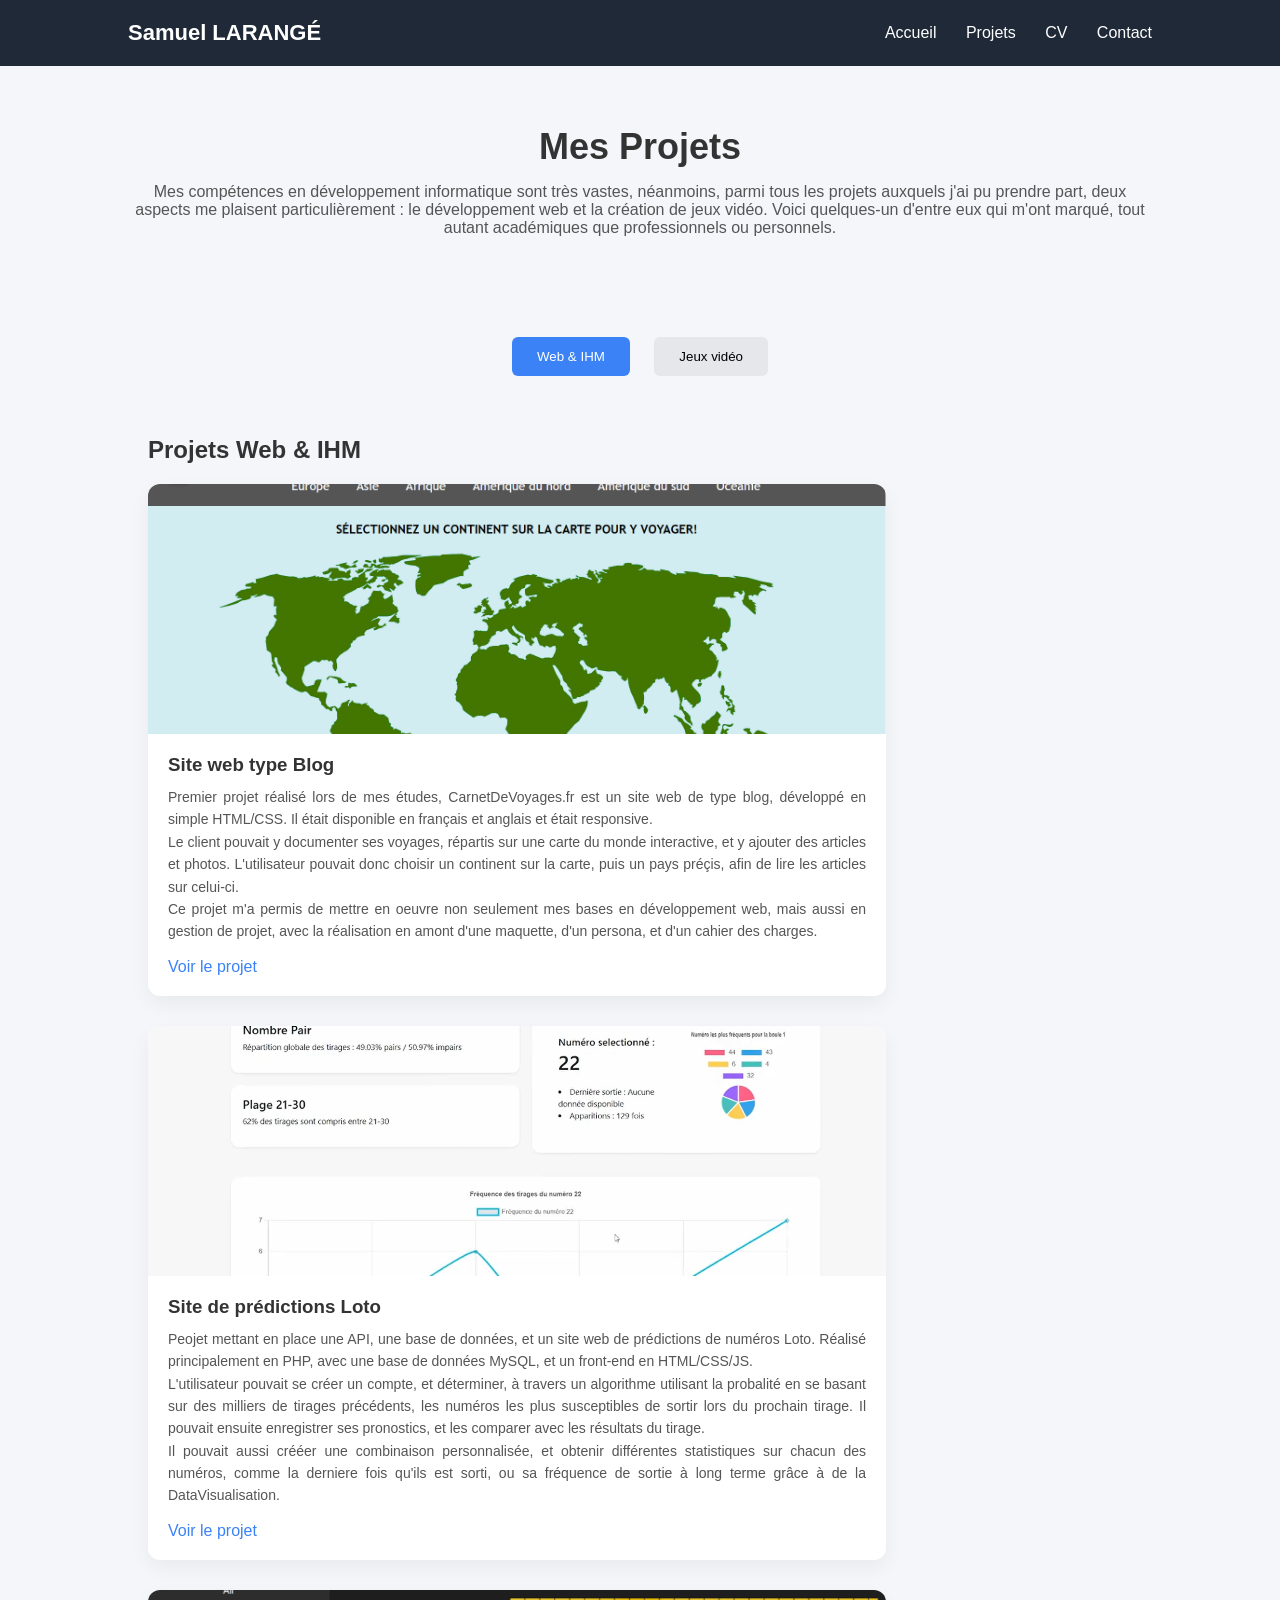
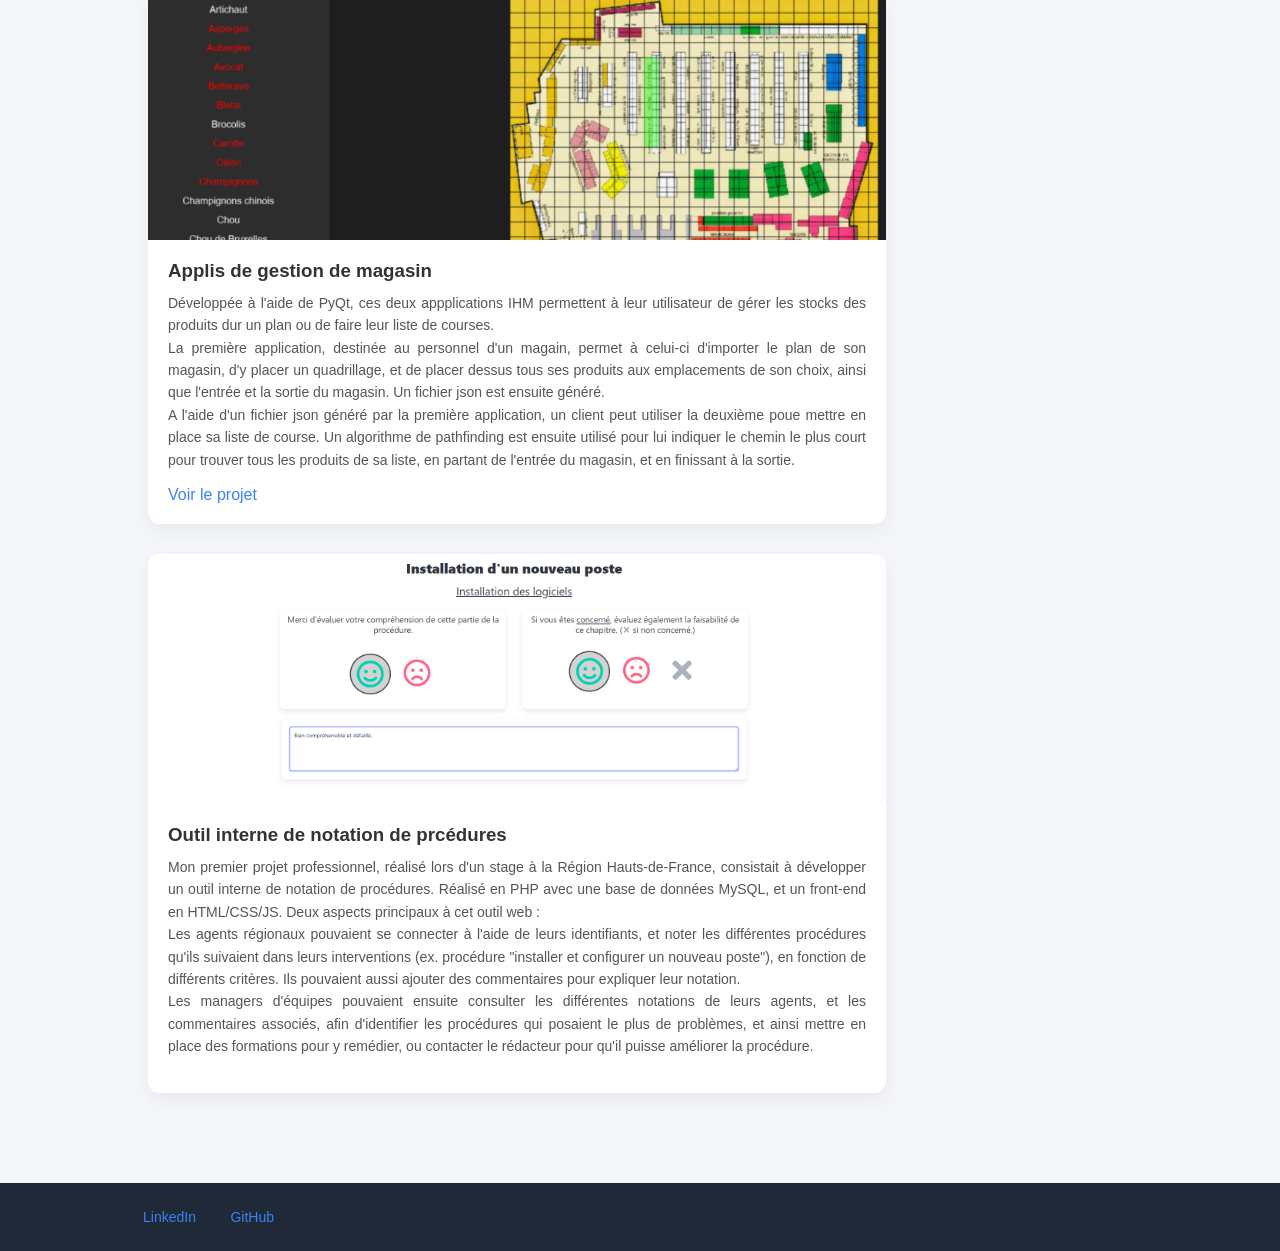
<file: projets.html>
<!DOCTYPE html>
<html lang="fr">
<head>
    <meta charset="UTF-8">
    <title>Mes Projets</title>
    <meta name="viewport" content="width=device-width, initial-scale=1.0">
    <link rel="stylesheet" href="style.css">
</head>
<body>

<header>
    <h1>Samuel LARANGÉ</h1>
    <nav>
        <a href="index.html">Accueil</a>
        <a href="projets.html">Projets</a>
        <a href="CV_Samuel_LARANGE.pdf" target="_blank">CV</a>
        <a href="mailto:samuel.larange@gmail.com">Contact</a>
    </nav>
</header>
<div class="page-header">
    <h1>Mes Projets</h1>
    <p>Mes compétences en développement informatique sont très vastes, néanmoins, parmi tous les projets auxquels j'ai pu prendre part, deux aspects me plaisent particulièrement : le développement web et la création de jeux vidéo. Voici quelques-un d'entre eux qui m'ont marqué, tout autant académiques que professionnels ou personnels.</p>
</div>

<section class="project-selector">
    <div class="buttons">
        <button id="btn-web" class="active">Web & IHM</button>
        <button id="btn-game">Jeux vidéo</button>
    </div>

    <div class="slider-container">
        <div class="slider" id="slider">

            <div class="category">
                <h2>Projets Web & IHM</h2>
                <div class="project-card">
                    <img src="images/web_carnet.png" alt="Carnet de Voyages">
                    <div class="project-content">
                        <h3>Site web type Blog</h3>
                        <p>
                            Premier projet réalisé lors de mes études, CarnetDeVoyages.fr est un site web de type blog, développé en simple HTML/CSS. Il était disponible en français et anglais et était responsive.
                            <br>
                            Le client pouvait y documenter ses voyages, répartis sur une carte du monde interactive, et y ajouter des articles et photos. L'utilisateur pouvait donc choisir un continent sur la carte, puis un pays préçis, afin de lire les articles sur celui-ci.
                            <br>
                            Ce projet m'a permis de mettre en oeuvre non seulement mes bases en développement web, mais aussi en gestion de projet, avec la réalisation en amont d'une maquette, d'un persona, et d'un cahier des charges.
                        </p>
                        <a href="https://projets.jrcandev.netlib.re/CarnetDeVoyage/index.html" class="project-link">Voir le projet</a>
                    </div>
                </div>

                <div class="project-card">
                    <img src="images/prediction.png" alt="Site de prédictions Loto">
                    <div class="project-content">
                        <h3>Site de prédictions Loto</h3>
                        <p>
                            Peojet mettant en place une API, une base de données, et un site web de prédictions de numéros Loto. Réalisé principalement en PHP, avec une base de données MySQL, et un front-end en HTML/CSS/JS.
                            <br>
                            L'utilisateur pouvait se créer un compte, et déterminer, à travers un algorithme utilisant la probalité en se basant sur des milliers de tirages précédents, les numéros les plus susceptibles de sortir lors du prochain tirage. Il pouvait ensuite enregistrer ses pronostics, et les comparer avec les résultats du tirage.
                            <br>
                            Il pouvait aussi crééer une combinaison personnalisée, et obtenir différentes statistiques sur chacun des numéros, comme la derniere fois qu'ils est sorti, ou sa fréquence de sortie à long terme grâce à de la DataVisualisation.
                        </p>
                        <a href="https://github.com/AtoupikK/SAE_predictions" class="project-link">Voir le projet</a>
                    </div>
                </div>

                <div class="project-card">
                    <img src="images/magasin.png" alt="Appli de gestion de magasin">
                    <div class="project-content">
                        <h3>Applis de gestion de magasin</h3>
                        <p>
                            Développée à l'aide de PyQt, ces deux appplications IHM permettent à leur utilisateur de gérer les stocks des produits dur un plan ou de faire leur liste de courses.
                            <br>
                            La première application, destinée au personnel d'un magain, permet à celui-ci d'importer le plan de son magasin, d'y placer un quadrillage, et de placer dessus tous ses produits aux emplacements de son choix, ainsi que l'entrée et la sortie du magasin. Un fichier json est ensuite généré.
                            <br>
                            A l'aide d'un fichier json généré par la première application, un client peut utiliser la deuxième poue mettre en place sa liste de course. Un algorithme de pathfinding est ensuite utilisé pour lui indiquer le chemin le plus court pour trouver tous les produits de sa liste, en partant de l'entrée du magasin, et en finissant à la sortie.
                        </p>
                        <a href="https://github.com/owltastic676/Projet-Magasin" class="project-link">Voir le projet</a>
                    </div>
                </div>

                <div class="project-card">
                    <img src="images/procedurable.png" alt="Procedurable">
                    <div class="project-content">
                        <h3>Outil interne de notation de prcédures</h3>
                        <p>
                            Mon premier projet professionnel, réalisé lors d'un stage à la Région Hauts-de-France, consistait à développer un outil interne de notation de procédures. Réalisé en PHP avec une base de données MySQL, et un front-end en HTML/CSS/JS. Deux aspects principaux à cet outil web :
                            <br>
                            Les agents régionaux pouvaient se connecter à l'aide de leurs identifiants, et noter les différentes procédures qu'ils suivaient dans leurs interventions (ex. procédure "installer et configurer un nouveau poste"), en fonction de différents critères. Ils pouvaient aussi ajouter des commentaires pour expliquer leur notation.
                            <br>
                            Les managers d'équipes pouvaient ensuite consulter les différentes notations de leurs agents, et les commentaires associés, afin d'identifier les procédures qui posaient le plus de problèmes, et ainsi mettre en place des formations pour y remédier, ou contacter le rédacteur pour qu'il puisse améliorer la procédure.
                        </p>
                    </div>
                </div>
            </div>

            <div class="category">
                <h2>Jeux Vidéo</h2>
                <div class="project-card">
                    <img src="images/dystopia.png" alt="Dystopia">
                    <div class="project-content">
                        <h3>Dystopia, jeu narratif textuel</h3>
                        <p>
                            Mon premier projet de jeu vidéo, réalisé à l'aide du langage C, consistait à créer un jeu narratif textuel, dans lequel le joueur incarnait un personnage évoluant dans une société dystopique. Le joueur devait faire des choix qui influençaient le déroulement de l'histoire, et la fin du jeu.
                            <br>
                            Ce fut très enrichissant d'apprendre à ajouter un aspect artistique à un projet de développement, et de devoir faire preuve de créativité pour créer une histoire captivante, et des choix intéressants pour le joueur.
                            <br>
                            Le jeu possède différents embranchements et fins différentes, déterminées par ses choix qui incrémentent des statistiques personnelles. Il est disponible en français et anglais, et est entièrement jouable à l'aide du clavier, avec une interface textuelle simple mais efficace.
                        </p>
                        <a href="https://github.com/Samulus59/Dystopia" class="project-link">Voir le projet</a>
                    </div>
                </div>

                <div class="project-card">
                    <img src="images/mg2d.png" alt="MG2D">
                    <div class="project-content">
                        <h3>Petits jeu d'arcade MG2D</h3>
                        <p>
                            MG2D est une bibliothèque de développement de jeux 2D en Java, normalement utilisée dans le cadre des enseignements de ma formation, je m'en suis servi pour créer de petits projets personnels.
                            <br>
                            Ma familiarité avec le Java m'a permis de comprendre rapidement les différentes fonctionnalités de la bibliothèque, et de créer des jeux d'arcade simples, comme un jeu de plateforme, ou un jeu de réactivité inspiré d'un de mes jeux favoris.
                            <br>
                            Graphiqement, ces jeux sont très simples, avec des graphismes basiques, mais ils m'ont permis de me familiariser avec les concepts de base du développement de jeux vidéo, comme la gestion des collisions.
                        </p>
                        <a href="https://github.com/Samulus59/petits_jeux" class="project-link">Voir le projet</a>
                    </div>
                </div>

                <div class="project-card">
                    <img src="images/gladius.png" alt="Gladius">
                    <div class="project-content">
                        <h3>Gladius Dominus, jeu d'attaque/défense</h3>
                        <p>
                            Développé à l'aide de Godot Engine, Gladius Dominus est mon projet le plus ambitieux à ce jour. Il s'agit d'un jeu d'attaque/défense en tour par tour dans lequel le joueur doit placer stratégiquement ses différentes unités pour vaincre le joueur adverse et protéger sa propre base.
                            <br>
                            Jouable à deux joueurs ou contre une IA, le jeu propose différentes unités avec des caractéristiques uniques, comme la portée d'attaque ou de déplacement, la force, la santé, ... Chaque unité possède sa propre IA et prend en compte l'état du jeu à chaque tour.
                            <br>
                            Le projet a bénéficié d'une gestion rigoureuse, avec une planification détaillée, et une utilisation efficace des fonctionnalités de Godot pour créer un jeu fluide, beau et agréable à jouer.
                        </p>
                        <a href="https://github.com/Aurelienxx/Gladius" class="project-link">Voir le projet</a>
                    </div>
                </div>

                <div class="project-card">
                    <img src="images/lab.png" alt="The Lab">
                    <div class="project-content">
                        <h3>The Lab, Puzzle Game VR</h3>
                        <p>
                            Mon dernier projet de jeu vidéo en date, réalisé à l'aide d'Unreal Engine, The Lab est un jeu VR réalisé en seulement 5 jours.
                            <br>
                            Le joueur doit retrouver son chemin dans un laboratoire abandonné, et résoudre différentes énigmes pour s'échapper.
                            <br>
                            Le projet intègre différentes mécaniques de jeu, comme la manipulation d'objets simples (lampe torche), ou la résolution d'énigmes basées sur l'environnement du joueur (retrouver un code invisible sans un objet spécifique). Le projet a été réalisé dans un temps très court, mais j'ai pu apprendre à utiliser Unreal Engine et à créer une expérience VR immersive et agréable à jouer.
                        </p>
                    </div>
                </div>
            </div>

        </div>
    </div>
</section>

<footer>
    <div class="footer-content">
        <div class="footer-right">
            <a href="https://www.linkedin.com/in/samuel-larangé-753a39332" target="_blank">LinkedIn</a>
            <a href="https://github.com/Samulus59" target="_blank">GitHub</a>
        </div>
    </div>
</footer>

<script src="script.js"></script>
</body>
</html>
</file>
<file: style.css>
* {
    margin: 0;
    padding: 0;
    box-sizing: border-box;
    font-family: 'Segoe UI', sans-serif;
}

body {
    background-color: #f4f6f9;
    color: #333;
}

header {
    background-color: #1f2937;
    color: white;
    padding: 20px 10%;
    display: flex;
    justify-content: space-between;
    align-items: center;
}

header h1 {
    font-size: 22px;
}

nav a {
    color: white;
    text-decoration: none;
    margin-left: 25px;
    font-weight: 500;
    transition: 0.3s;
}

nav a:hover {
    color: #3b82f6;
}

.hero {
    display: flex;
    align-items: center;
    justify-content: center;
    padding: 80px 10%;
    gap: 60px;
    flex-wrap: wrap;
}

.hero img {
    width: 250px;
    height: 250px;
    object-fit: cover;
    border-radius: 50%;
    box-shadow: 0 10px 25px rgba(0,0,0,0.15);
}

.hero-text {
    max-width: 600px;
}

.hero-text h2 {
    font-size: 36px;
    margin-bottom: 10px;
}

.hero-text h3 {
    font-weight: 400;
    color: #3b82f6;
    margin-bottom: 20px;
}

.hero-text p {
    margin-bottom: 30px;
    line-height: 1.6;
}

.buttons a {
    display: inline-block;
    padding: 12px 25px;
    margin-right: 15px;
    border-radius: 6px;
    text-decoration: none;
    font-weight: 500;
    transition: 0.3s;
}

.btn-primary {
    background-color: #3b82f6;
    color: white;
}

.btn-primary:hover {
    background-color: #2563eb;
}

.btn-secondary {
    border: 2px solid #3b82f6;
    color: #3b82f6;
}

.btn-secondary:hover {
    background-color: #3b82f6;
    color: white;
}

footer {
    background-color: #1f2937;
    color: white;
    padding: 25px 10%;
}

.footer-content {
    display: flex;
    justify-content: space-between;
    align-items: center;
    flex-wrap: wrap;
}

.footer-left p {
    margin-bottom: 8px;
    font-size: 14px;
}

footer a {
    color: #3b82f6;
    text-decoration: none;
    margin-right: 15px;
    font-size: 14px;
    transition: 0.3s;
}

footer a:hover {
    text-decoration: underline;
}

.footer-right a {
    margin-left: 15px;
}

@media (max-width: 768px) {
    .footer-content {
        flex-direction: column;
        text-align: center;
        gap: 10px;
    }

    .footer-right a {
        margin-left: 0;
        margin-right: 10px;
    }
}

@media (max-width: 768px) {
    .hero {
        text-align: center;
    }

    .hero-text h2 {
        font-size: 28px;
    }

    .hero img {
        width: 180px;
        height: 180px;
    }
}

/* HEADER */
.page-header {
    text-align: center;
    padding: 60px 10%;
}

.page-header h1 {
    font-size: 36px;
    margin-bottom: 15px;
}

.page-header p {
    color: #555;
}

/* BOUTONS */
.project-selector {
    padding: 40px 10%;
}

.buttons {
    text-align: center;
    margin-bottom: 40px;
}

.buttons button {
    padding: 12px 25px;
    margin: 0 10px;
    border: none;
    background-color: #e5e7eb;
    cursor: pointer;
    font-weight: 500;
    border-radius: 6px;
    transition: 0.3s;
}

.buttons button.active {
    background-color: #3b82f6;
    color: white;
}

.buttons button:hover {
    background-color: #2563eb;
    color: white;
}

/* SLIDER */
.slider-container {
    overflow: hidden;
    width: 100%;
}

.slider {
    display: flex;
    width: 200%;
    transition: transform 0.5s ease-in-out;
}

.category {
    width: 50%;
    padding: 20px;
}

.category h2 {
    margin-bottom: 20px;
}

/* CARTES PROJETS */
/* CARTES PROJETS AVEC IMAGE */

.project-card {
    background: white;
    border-radius: 12px;
    overflow: hidden;
    box-shadow: 0 8px 20px rgba(0,0,0,0.05);
    transition: transform 0.3s ease, box-shadow 0.3s ease;
    margin-bottom: 30px;
    display: flex;
    flex-direction: column;
    max-width: 75%;
}

.project-card img {
    width: 100%;
    height: 250px;
    object-fit: cover;
    transition: transform 0.4s ease;
}

.project-content {
    padding: 20px;
    text-align: justify;
}

.project-content h3 {
    margin-bottom: 10px;
}

.project-content p {
    font-size: 14px;
    line-height: 1.6;
    color: #555;
    margin-bottom: 15px;
}

.project-link {
    text-decoration: none;
    color: #3b82f6;
    font-weight: 500;
    transition: 0.3s;
}

.project-link:hover {
    text-decoration: underline;
}

/* HOVER EFFECT */
.project-card:hover {
    transform: translateY(-6px);
    box-shadow: 0 15px 30px rgba(0,0,0,0.1);
}

.project-card:hover img {
    transform: scale(1.05);
}

/* SECTION COMPÉTENCES */

.skills-section {
    padding: 80px 10%;
    background-color :grey;
    text-align: center;
}

.skills-section h2 {
    font-size: 32px;
    margin-bottom: 50px;
}

.skills-grid {
    display: grid;
    grid-template-columns: repeat(auto-fit, minmax(250px, 1fr));
    gap: 30px;
}

/* CARTE */
.skill-card {
    background: white;
    border-radius: 12px;
    padding: 30px;
    text-align: center;
    overflow: hidden;
    transition: all 0.4s ease;
    box-shadow: 0 5px 15px rgba(0,0,0,0.05);
    min-height: 200px;
    position: relative;
}

/* IMAGE */
.skill-card img {
    width: 70px;
    margin-bottom: 15px;
    transition: transform 0.4s ease;
}

/* TITRE */
.skill-card h3 {
    margin-bottom: 10px;
}

/* PARAGRAPHE */
.skill-card p {
    opacity: 0;
    max-height: 0;
    transition: all 0.4s ease;
    font-size: 14px;
    line-height: 1.6;
    color: #555;
    text-align: justify;
}

/* HOVER EFFECT */
.skill-card:hover {
    transform: translateY(-8px);
    box-shadow: 0 15px 30px rgba(0,0,0,0.1);
    background-color: #555555;
}

.skill-card:hover img {
    transform: scale(1.5);
}

.skill-card:hover p {
    opacity: 1;
    max-height: 300px;
    margin-top: 10px;
    color: white;
}

.skill-card:hover h3 {
    color: white;
}




.likes-section {
    padding: 80px 10%;
    background-color :#AAAAAA;
    text-align: center;
}

.likes-section h2 {
    font-size: 32px;
    margin-bottom: 50px;
}

.likes-grid {
    display: grid;
    grid-template-columns: repeat(auto-fit, minmax(250px, 1fr));
    gap: 30px;
}

/* CARTE */
.like-card {
    background: white;
    border-radius: 12px;
    padding: 30px;
    text-align: center;
    overflow: hidden;
    transition: all 0.4s ease;
    box-shadow: 0 5px 15px rgba(0,0,0,0.05);
    min-height: 200px;
    position: relative;
}

/* IMAGE */
.like-card img {
    width: 70px;
    margin-bottom: 15px;
    transition: transform 0.4s ease;
}

/* TITRE */
.like-card h3 {
    margin-bottom: 10px;
}

/* PARAGRAPHE */
.like-card p {
    opacity: 0;
    max-height: 0;
    transition: all 0.4s ease;
    font-size: 14px;
    line-height: 1.6;
    color: #555;
    text-align: justify;
}

/* HOVER EFFECT */
.like-card:hover {
    transform: translateY(-8px);
    box-shadow: 0 15px 30px rgba(0,0,0,0.1);
    background-color: #555555;
}

.like-card:hover img {
    transform: scale(1.5);
}

.like-card:hover p {
    opacity: 1;
    max-height: 300px;
    margin-top: 10px;
    color: white;
}

.skill-card:hover h3 {
    color: white;
}


/* SECTION VIDÉO */

.video-section {
    padding: 80px 10%;
    text-align: center;
    background-color: #ffffff;
}

.video-section h2 {
    font-size: 32px;
    margin-bottom: 15px;
}

.video-section p {
    margin-bottom: 40px;
    color: #555;
}

.video-container {
    display: flex;
    justify-content: center;
}

video {
    width: 100%;
    max-width: 800px;
    border-radius: 12px;
    box-shadow: 0 15px 30px rgba(0,0,0,0.1);
}

.video-container iframe {
    width: 100%;
    max-width: 800px;
    height: 450px;
    border-radius: 12px;
}
</file>
